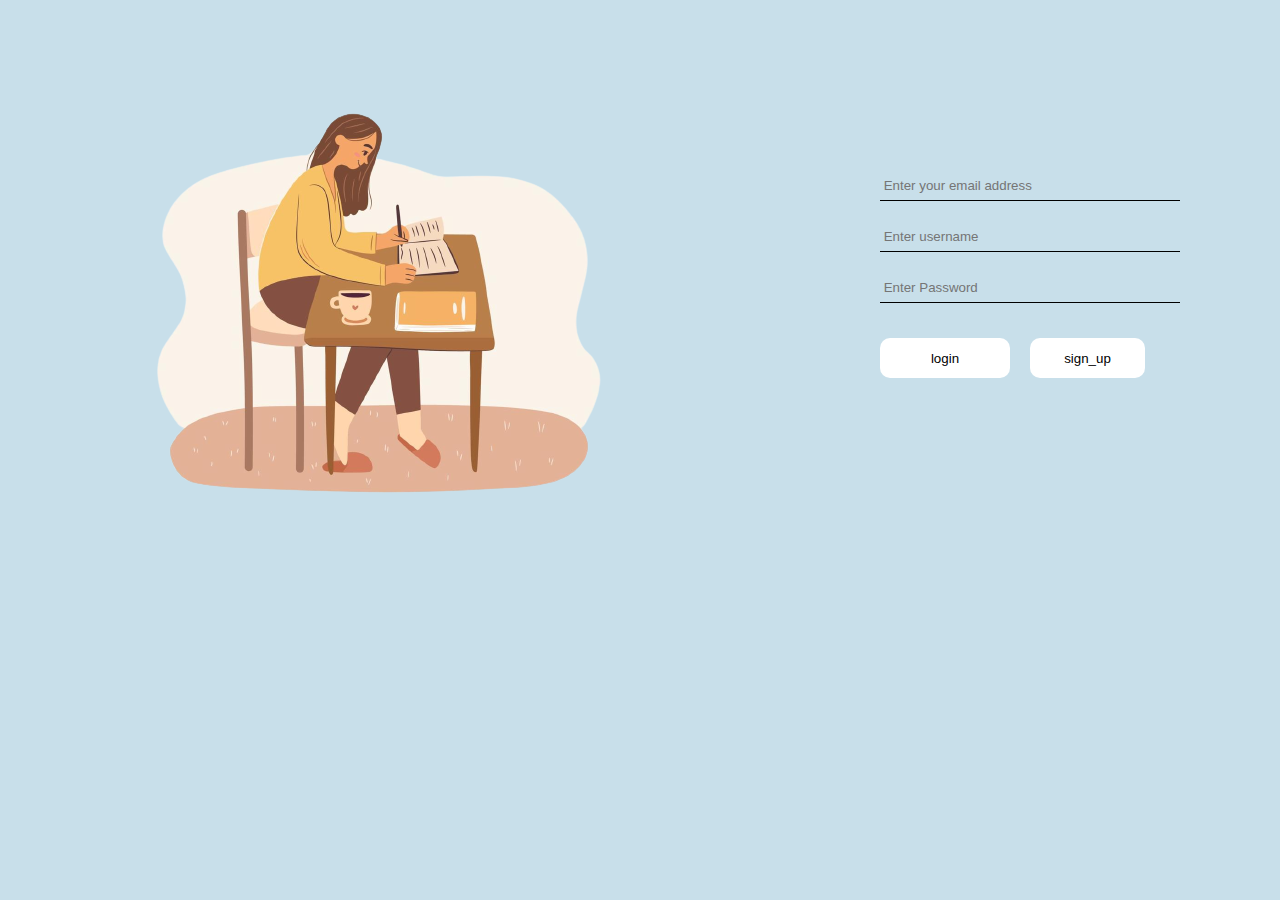
<file: index.html>
<!DOCTYPE html>
<html>
<head>
	<title>sign_up</title>
	<meta name="viewport" content="width=device-width, initial-scale=1.0">
	<link rel="stylesheet" type="text/css" href="sign_up.css">
	<link rel="wesite icon" type="png" 
href="icon3.png">
</head>
<body>
	<form action="check_sign_up_details.php" method="POST">
<div class="place">
		<input type="email" class="email" placeholder=" Enter your email address" id="email" name= "email" required="@">
		<input type="text" class="text" placeholder=" Enter username"  name ="username" required>
		<input type="password" class="password" placeholder=" Enter Password"  name ="password" required>
		<input type="submit" class="sign_up" placeholder="sign_up"  name ="sign_up" value="sign_up"></form>
		<form action="login_page">
		<input type="submit" class="login" placeholder="login"  name ="login" value="login"></form>
	</div>
		
	</form>
	<img src="bg-2.png">
</body>
</html>
</file>
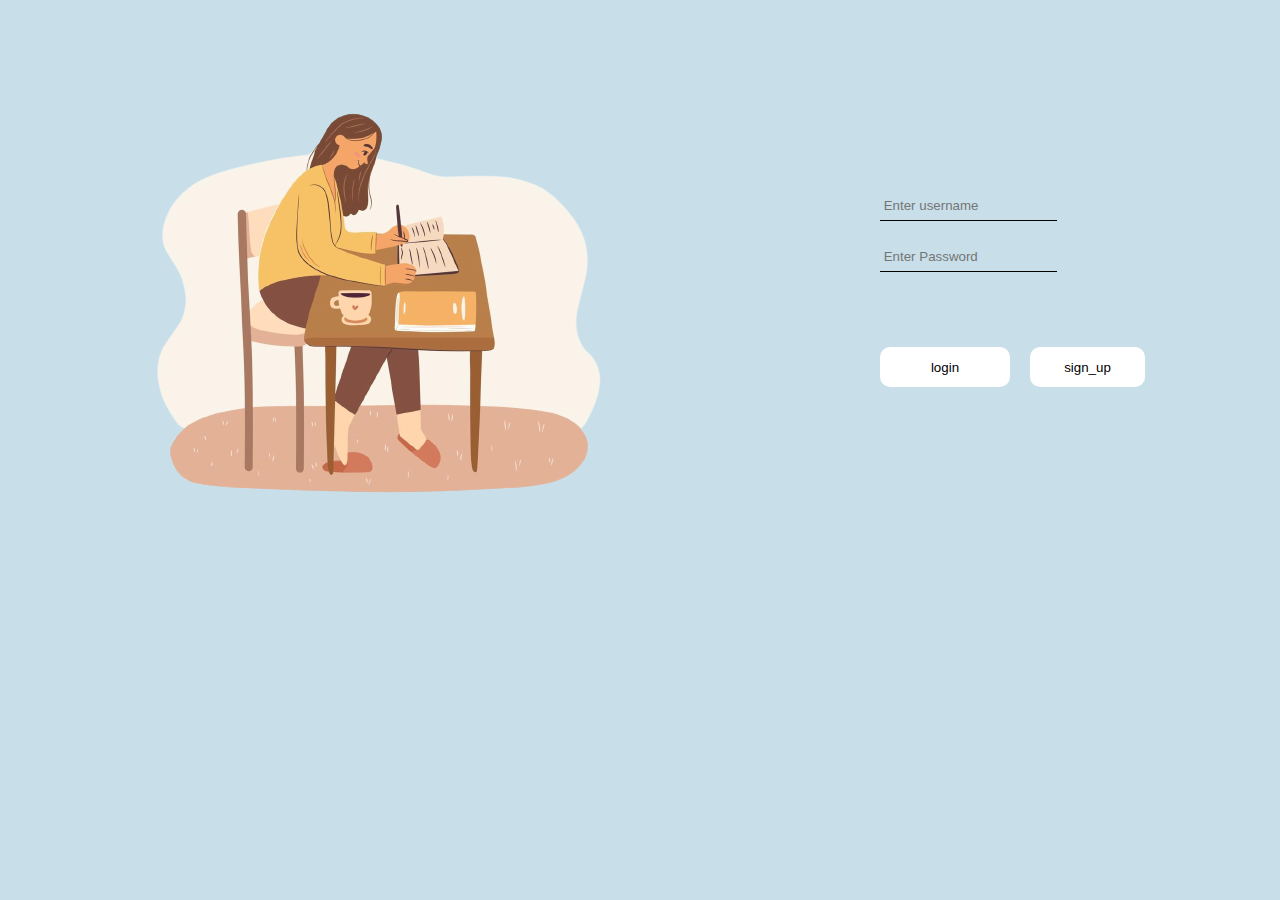
<file: login_page.html>
<!DOCTYPE html>
<html>
<head>
	<title>sign_up</title>

    
    <link href="https://cdn.jsdelivr.net/npm/bootstrap@5.3.1/dist/css/bootstrap.min.css" rel="stylesheet" integrity="sha384-4bw+/aepP/YC94hEpVNVgiZdgIC5+VKNBQNGCHeKRQN+PtmoHDEXuppvnDJzQIu9" crossorigin="anonymous">
<script src="https://cdn.jsdelivr.net/npm/bootstrap@5.3.1/dist/js/bootstrap.bundle.min.js" integrity="sha384-HwwvtgBNo3bZJJLYd8oVXjrBZt8cqVSpeBNS5n7C8IVInixGAoxmnlMuBnhbgrkm" crossorigin="anonymous"></script>


<script src="https://cdn.jsdelivr.net/npm/@popperjs/core@2.11.8/dist/umd/popper.min.js" integrity="sha384-I7E8VVD/ismYTF4hNIPjVp/Zjvgyol6VFvRkX/vR+Vc4jQkC+hVqc2pM8ODewa9r" crossorigin="anonymous"></script>
<script src="https://cdn.jsdelivr.net/npm/bootstrap@5.3.1/dist/js/bootstrap.min.js" integrity="sha384-Rx+T1VzGupg4BHQYs2gCW9It+akI2MM/mndMCy36UVfodzcJcF0GGLxZIzObiEfa" crossorigin="anonymous"></script>



<meta name="viewport" content="width=device-width, initial-scale=1.0">
    <link rel="stylesheet" type="text/css" href="sign_up.css">
	<link rel="wesite icon" type="png" href="icon3.png">
</head>
<body>
<div class="place">
	<form action="login_details.php"  method="POST">
		<input type="text" class="text" placeholder=" Enter username"  name ="user_name" required>
		<input type="password" class="password" placeholder=" Enter Password"  name ="pass_word" required>
		<input type="submit" class="login" placeholder="login"  name ="login" value="login"></form>
		<form action="index.html"  method="POST">
			<input type="submit" class="sign_up" placeholder="sign_up"  name ="sign_up" value="sign_up"></form>		
</div>
	<img src="bg-2.png">
</body>
<style>
	input.login {
    width: 130px;
    border-radius: 10px;
    height: 40px;
    border: none;
    position: relative;
    background: white;
    top: 75px;
}
	</style>
</html>
</file>
<file: sign_up.css>
*{
    margin: 0px;
    padding: 0px;
}
input.text {
    margin-top: 20px;
    height: 30px;
    border-bottom: solid 1px black;
    border-top: none;
    border-left: none;
    border-right: none;
    background: rgb(200,223,234);
}
	img {
    position: relative;
    bottom: 270px;
    left: 100px;
}
	.place {
    display: flex;
    flex-direction: column;
    width: 300px;
    height: 300px;
    position: relative;
    left: 860px;
    top: 150px;
    padding: 20px;
}
input#email {
    height: 30px;
    border-bottom: solid 1px black;
    border-top: none;
    border-left: none;
    border-right: none;
    background: rgb(200,223,234);
}
input.password {
    margin-top: 20px;
     height: 30px;
    border-bottom: solid 1px black;
    border-top: none;
    border-left: none;
    border-right: none;
    background: rgb(200,223,234);
}

input.login {
    width: 130px;
    border-radius: 10px;
    height: 40px;
    border: none;
    position: relative;
    background:white;
    bottom: 25px;
}
input.sign_up {
    width: 115px;
    margin-top: 20px;
    border-radius: 10px;
    height: 40px;
    border: none;
    background:white;
    position: relative;
    left: 150px;
    top: 15px;
}

body {
    background-color:rgb(200,223,234);
}

/*responsive design  */

/*large  and small screen laptops */
@media screen and (max-width: 1200px) {
    .place{
        position:relative;
        left:400px;
    }
    input.sign_up {
        background-color:red;
    }
    img{
        width:400px;
        position:relative;
        left:10px;
        margin-top:70px;
    }
}

/*smartphones and tablets */
@media screen and (max-width: 768px) {
 input.sign_up {
        background-color:green;
    }
    img{
        position:relative;
        bottom:40px;
        width:370px;
    }
    .place{
       position:relative;
        left:40px;
    }
    input.login {
        background-color:royalblue;
    }
}
</file>
